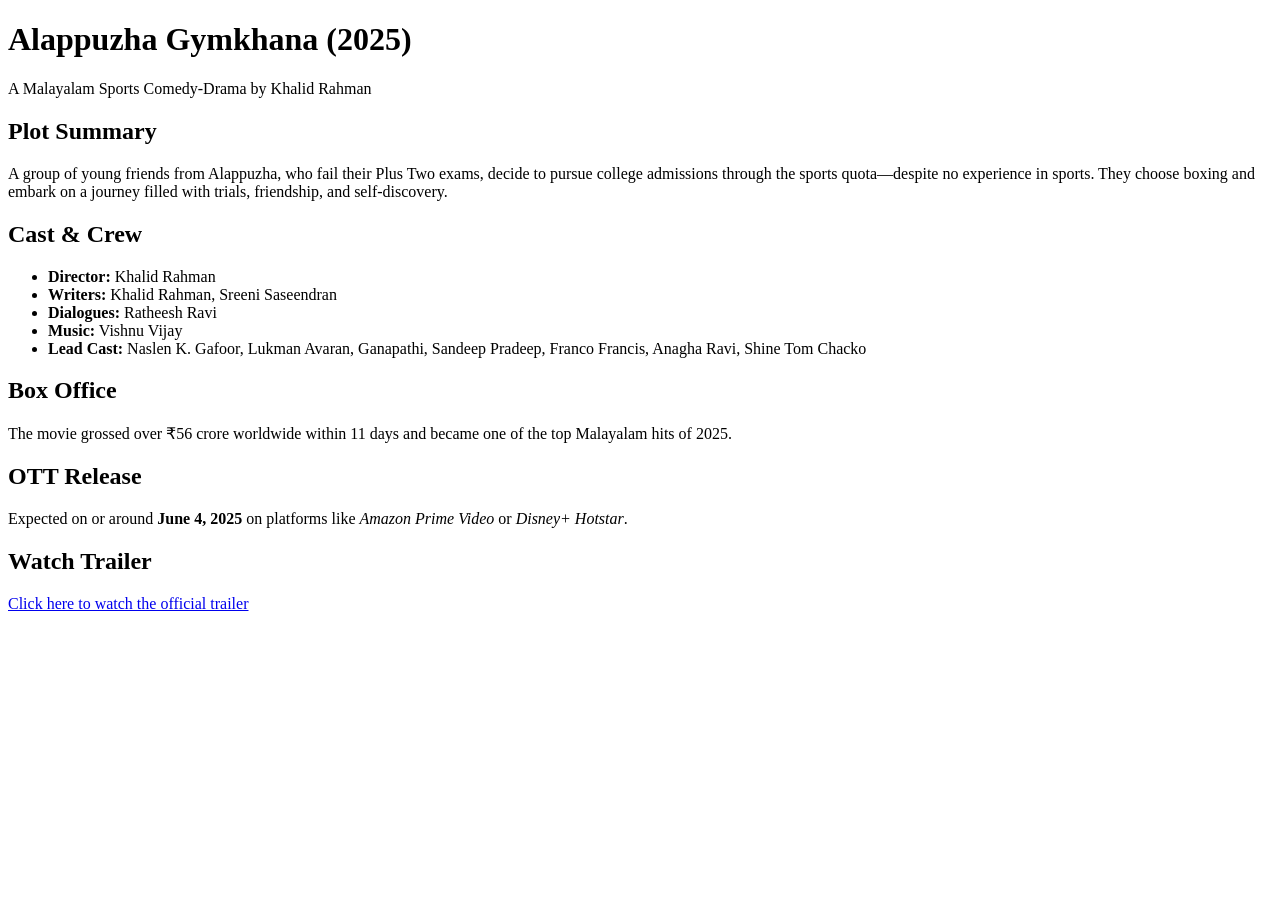
<file: movie/alappuzha_gymkhana.html>
<!DOCTYPE html>
<html lang="en">
<head>
  <meta charset="UTF-8">
  <title>Alappuzha Gymkhana - Movie Info</title>
  <link rel='stylesheet' href='https://www.bolly-flixs.site/style.css' type='text/css' />
</head>

<body>

<header>
  <h1>Alappuzha Gymkhana (2025)</h1>
  <p>A Malayalam Sports Comedy-Drama by Khalid Rahman</p>
</header>

<section>
  <h2>Plot Summary</h2>
  <p>A group of young friends from Alappuzha, who fail their Plus Two exams, decide to pursue college admissions through the sports quota—despite no experience in sports. They choose boxing and embark on a journey filled with trials, friendship, and self-discovery.</p>
</section>

<section>
  <h2>Cast & Crew</h2>
  <ul>
    <li><strong>Director:</strong> Khalid Rahman</li>
    <li><strong>Writers:</strong> Khalid Rahman, Sreeni Saseendran</li>
    <li><strong>Dialogues:</strong> Ratheesh Ravi</li>
    <li><strong>Music:</strong> Vishnu Vijay</li>
    <li><strong>Lead Cast:</strong> Naslen K. Gafoor, Lukman Avaran, Ganapathi, Sandeep Pradeep, Franco Francis, Anagha Ravi, Shine Tom Chacko</li>
  </ul>
</section>

<section>
  <h2>Box Office</h2>
  <p>The movie grossed over ₹56 crore worldwide within 11 days and became one of the top Malayalam hits of 2025.</p>
</section>

<section>
  <h2>OTT Release</h2>
  <p>Expected on or around <strong>June 4, 2025</strong> on platforms like <em>Amazon Prime Video</em> or <em>Disney+ Hotstar</em>.</p>
</section>

<section>
  <h2>Watch Trailer</h2>
  <p><a href="https://www.youtube.com/watch?v=acCVmR5RrN0" target="_blank">Click here to watch the official trailer</a></p>
</section>

</body>
</html>
</file>
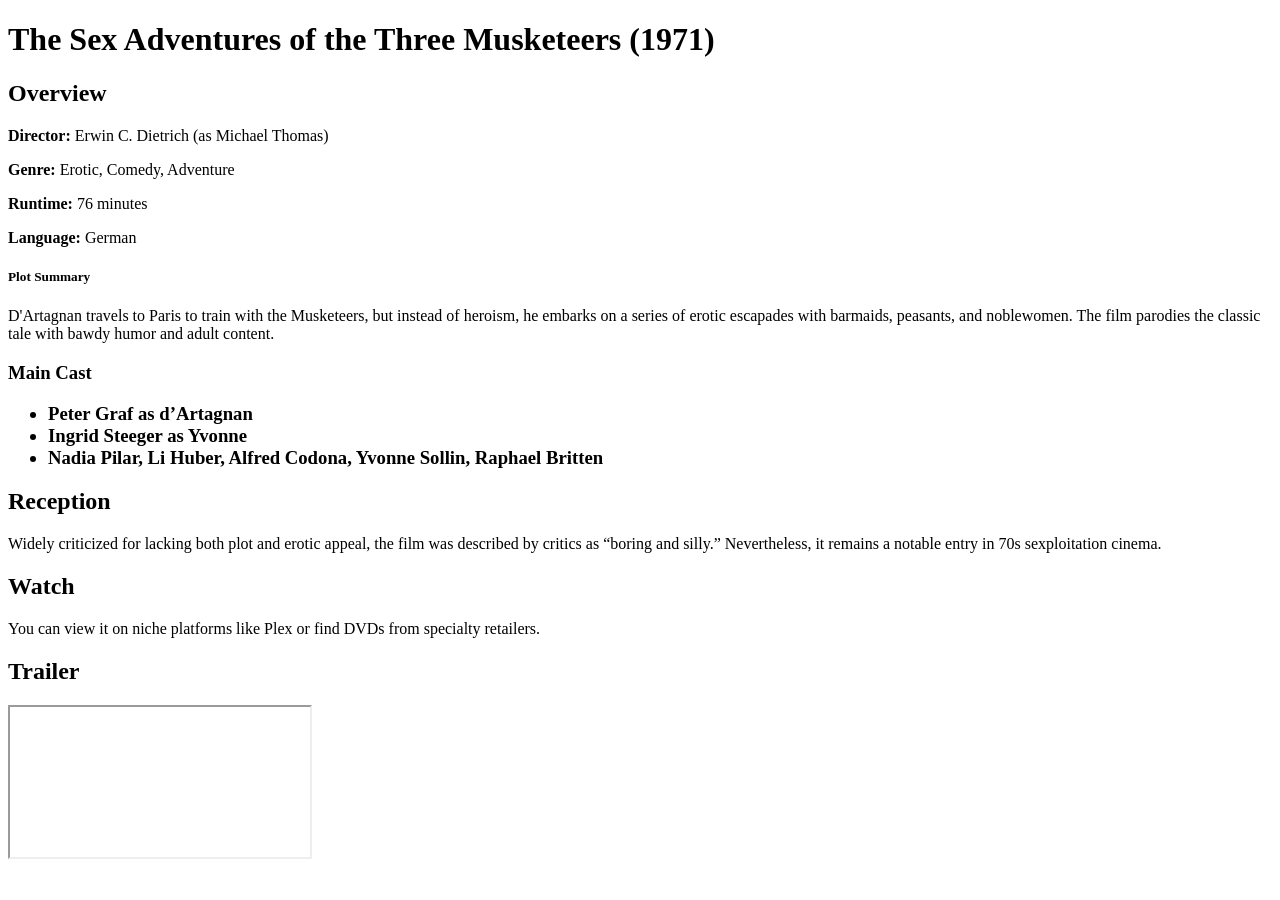
<file: movie/the-sex-adventures-of-the-three-musketeers.html>
<!DOCTYPE html>
<html lang="en">
<head>
  <meta charset="UTF-8">
  <title>The Sex Adventures of the Three Musketeers (1971)</title>
  <link rel='stylesheet' href='https://www.bolly-flixs.site/style.css' type='text/css' />
</head>
<body>
  
    <h1>The Sex Adventures of the Three Musketeers (1971)</h1>

    <h2>Overview</h2>
    <p><strong>Director:</strong> Erwin C. Dietrich (as Michael Thomas)</p>
    <p><strong>Genre:</strong> Erotic, Comedy, Adventure</p>
    <p><strong>Runtime:</strong> 76 minutes</p>
    <p><strong>Language:</strong> German</p>

    <h5>Plot Summary</h5>
    <p>D'Artagnan travels to Paris to train with the Musketeers, but instead of heroism, he embarks on a series of erotic escapades with barmaids, peasants, and noblewomen. The film parodies the classic tale with bawdy humor and adult content.</p>

    <h3>Main Cast</h>
    <ul>
      <li>Peter Graf as d’Artagnan</li>
      <li>Ingrid Steeger as Yvonne</li>
      <li>Nadia Pilar, Li Huber, Alfred Codona, Yvonne Sollin, Raphael Britten</li>
    </ul>

    <h2>Reception</h2>
    <p>Widely criticized for lacking both plot and erotic appeal, the film was described by critics as “boring and silly.” Nevertheless, it remains a notable entry in 70s sexploitation cinema.</p>

    <h2>Watch</h2>
    <p>You can view it on niche platforms like Plex or find DVDs from specialty retailers.</p>

    <h2>Trailer</h2>
    <iframe src="https://www.youtube.com/embed/qZhJ6Exatso" frameborder="100%" allowfullscreen></iframe>
  </div>
</body>
</html>
</file>
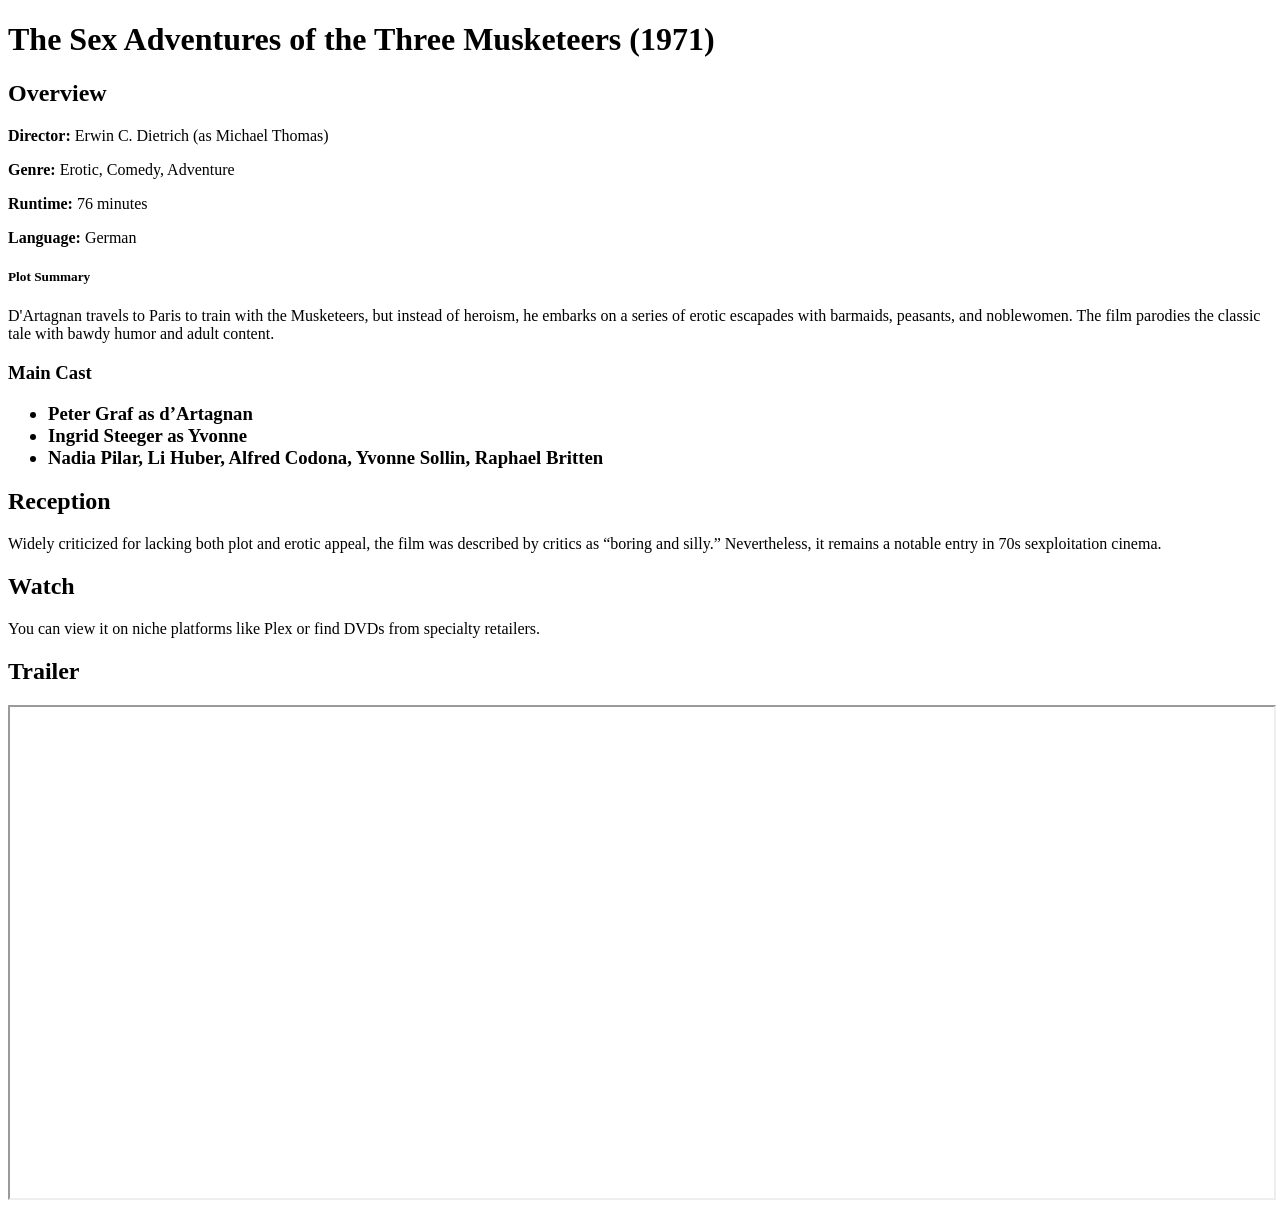
<file: Movie/the-sex-adventures-of-the-three-musketeers.html>
<!DOCTYPE html>
<html lang="en">
<head>
  <meta charset="UTF-8">
  <title>The Sex Adventures of the Three Musketeers (1971)</title>
  <link rel='stylesheet' href='https://www.bollyflixsmovie.co.in/style.css' type='text/css' />
</head>
<body>
  
    <h1>The Sex Adventures of the Three Musketeers (1971)</h1>

    <h2>Overview</h2>
    <p><strong>Director:</strong> Erwin C. Dietrich (as Michael Thomas)</p>
    <p><strong>Genre:</strong> Erotic, Comedy, Adventure</p>
    <p><strong>Runtime:</strong> 76 minutes</p>
    <p><strong>Language:</strong> German</p>

    <h5>Plot Summary</h5>
    <p>D'Artagnan travels to Paris to train with the Musketeers, but instead of heroism, he embarks on a series of erotic escapades with barmaids, peasants, and noblewomen. The film parodies the classic tale with bawdy humor and adult content.</p>

    <h3>Main Cast</h>
    <ul>
      <li>Peter Graf as d’Artagnan</li>
      <li>Ingrid Steeger as Yvonne</li>
      <li>Nadia Pilar, Li Huber, Alfred Codona, Yvonne Sollin, Raphael Britten</li>
    </ul>

    <h2>Reception</h2>
    <p>Widely criticized for lacking both plot and erotic appeal, the film was described by critics as “boring and silly.” Nevertheless, it remains a notable entry in 70s sexploitation cinema.</p>

    <h2>Watch</h2>
    <p>You can view it on niche platforms like Plex or find DVDs from specialty retailers.</p>

    <h2>Trailer</h2>
  <div class="separator" style="clear: both; text-align: center;"><iframe allowfullscreen="" class="BLOG_video_class" height="491" src="https://www.youtube.com/embed/qZhJ6Exatso" width="100%" youtube-src-id="qZhJ6Exatso"></iframe></div>
</body>
</html>
</file>
